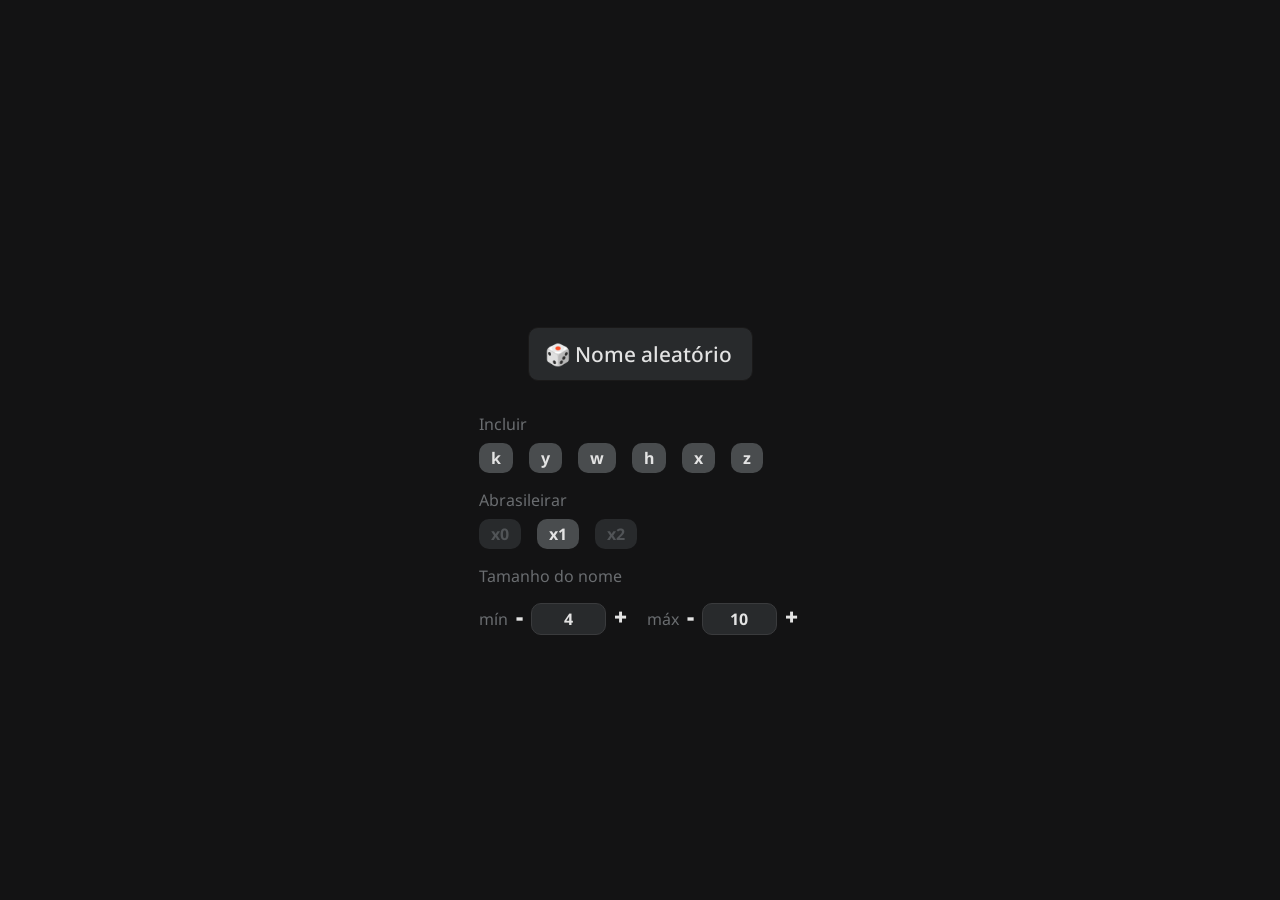
<file: index.html>
<!DOCTYPE html>
<html lang="en">
<head>
    <meta charset="UTF-8">
    <meta name="viewport" content="width=device-width, inicial-scale=1.0">
    <title>Nome Aleatório</title>
    <link rel="icon" href="data:image/svg+xml,<svg xmlns=%22http://www.w3.org/2000/svg%22 viewBox=%220 0 100 100%22><text y=%22.9em%22 font-size=%2290%22>🎲</text></svg>">
    <link rel="stylesheet" href="style.css">
    <link rel="preconnect" href="https://fonts.googleapis.com">
    <link rel="preconnect" href="https://fonts.gstatic.com" crossorigin>
    <link href="https://fonts.googleapis.com/css2?family=Noto+Sans:ital,wght@0,100..900;1,100..900&display=swap" rel="stylesheet">
</head>
<body>
    <div class="mainContainer">
        <div id="nameBox"> </div>
        <button id="nameButton"> <span>🎲</span><span id="nameButtonText">Nome aleatório</span></button>
        <div class="options">
            <span>Incluir</span>
            <div class="boxFlex">
            <label class="box">
            <input id="k" type="checkbox" checked>k
            </label>
            <label class="box">
            <input id="y" type="checkbox" checked>y
            </label>
            <label class="box">
            <input id="w" type="checkbox" checked>w
            </label>
            <label class="box">
            <input id="h" type="checkbox" checked>h
            </label>
            <label class="box">
            <input id="x" type="checkbox" checked>x
            </label>
            <label class="box">
            <input id="z" type="checkbox" checked>z
            </label>
            </div>
        </div>
        <div class="options">
            <span>Abrasileirar</span>
        <div class="boxFlex">
            <label class="box">
            <input type="radio" name="abrasileirar" value="2">
            x0
            </label>
            <label class="box">
            <input type="radio" name="abrasileirar" value="1" checked>
            x1
            </label>
            <label class="box">
            <input type="radio" name="abrasileirar" value="0">
            x2
            </label>
        </div>
        </div>
        <div class="options">
            <span>Tamanho do nome</span>
                <div class="boxFlex">
                    <div>
                        <span>mín</span>
                        <span type="button" class="lengthControls" id="min-decrease">-</span>
                        
                        <input type="number" name="minLength" min="4" max="15" value="4">
                        
                        <span type="button" class="lengthControls" id="min-increase">+</span>
                    </div>
                    <div>
                        <span>máx</span>
                        <span type="button" class="lengthControls" id="max-decrease">-</span>
                        <label>
                        <input type="number" name="maxLength" min="5" max="16" value="10">
                        </label>
                        <span type="button" class="lengthControls" id="max-increase">+</span>
                    </div>
                </div>
            </div>
        </div>
    </div>
    <script src="script.js"></script>
</body>
</html>
</file>
<file: style.css>
body {
    margin: auto;
    width: 90vw;
    background-color: #131314;
    font-family: "Noto Sans", sans-serif;
    color: rgb(227, 227, 227);
}

.mainContainer {
    
    display: grid;
    gap: 1rem;
    justify-content: center;
    
    align-items: center;
    min-width: 330px;
}

#nameBox {
    color: rgb(227, 227, 227);
    text-align: center;
    font-size: 2.5rem;
    text-transform: capitalize;
    font-family: "Noto Sans", sans-serif;
    min-height: 50px;
    min-width: 300px;
    margin: 18vh 0 11vh;
}

#nameButton {
    border: 1px solid rgb(26, 25, 25);
    background-color: #282a2c;
    border-radius: 10px;
    padding: 12px 20px 12px 16px;
    color: rgb(227, 227, 227);
    font-size: 1.3rem;
    font-family: "Noto Sans", sans-serif;
    font-weight: 500;
    display: flex;
    align-items: center;
    gap: 4px;
    max-width: fit-content;
    justify-self: center;
    margin-bottom: 1rem;
}

#nameButton:hover {
    background-color: #37393b;
    cursor: pointer;
}
.options {
    color: #6a6d70;
    display: grid;
}
.box input {
    display: none;
}

.box {
    background: #282a2c;
    cursor: pointer;
    color: #515457;
    border-radius: 10px;
    padding: 4px 12px;
    margin-top: 8px;
    font-weight: 700;
}
.box:has(input:checked) {
    background: #494c4e;
    color: rgb(227, 227, 227);

}
.boxFlex {
    display: flex;
    gap: 1rem;
}
#abrasileirar {
    appearance: none;
    -webkit-appearance: none;
    -moz-appearance: none;
    border: none;
    background: #494c4e;
    color: rgb(227, 227, 227);
    border-radius: 10px;
    padding: 4px 12px;
    font-weight: 700;
    display: block;
}

.lengthControls {
    color: rgb(227, 227, 227);
    font-weight: 900;
    cursor: pointer;
    font-size: 1.4rem;
    padding: 4px;
    user-select: none; 
}
.options input[type="number"] {
    
    border: 1px solid #3a3b3d;
    color: rgb(227, 227, 227);
    font: inherit;
    text-align: center;
    background: #282a2c;
    cursor: pointer;
    border-radius: 10px;
    padding: 4px;
    margin-top: 8px;
    font-weight: 700;
    margin-top: 1rem;
}

input[type="number"] {
  -moz-appearance: textfield;
  -webkit-appearance: none;
  appearance: none;
  
}
input[type="number"]::-webkit-inner-spin-button,
input[type="number"]::-webkit-outer-spin-button {
  -webkit-appearance: none;
  margin: 0;
}
/*

.options {
    color: #6a6d70;
    display: grid;
    gap: 0.75rem;
}
.options span {
    display: block;
    font-size: 0.85rem;
    text-transform: uppercase;
    letter-spacing: 0.08em;
}
.options label {
    display: flex;
    flex-direction: column;
    gap: 0.4rem;
    font-size: 0.95rem;
    color: #c7c9cc;
}
.options input[type="number"] {
    width: 5.2rem;
    min-width: 4.4rem;
    padding: 0.75rem 0.85rem;
    border-radius: 12px;
    border: 1px solid #3a3b3d;
    background: #202124;
    color: rgb(227, 227, 227);
    font: inherit;
    text-align: center;
}*/
</file>
